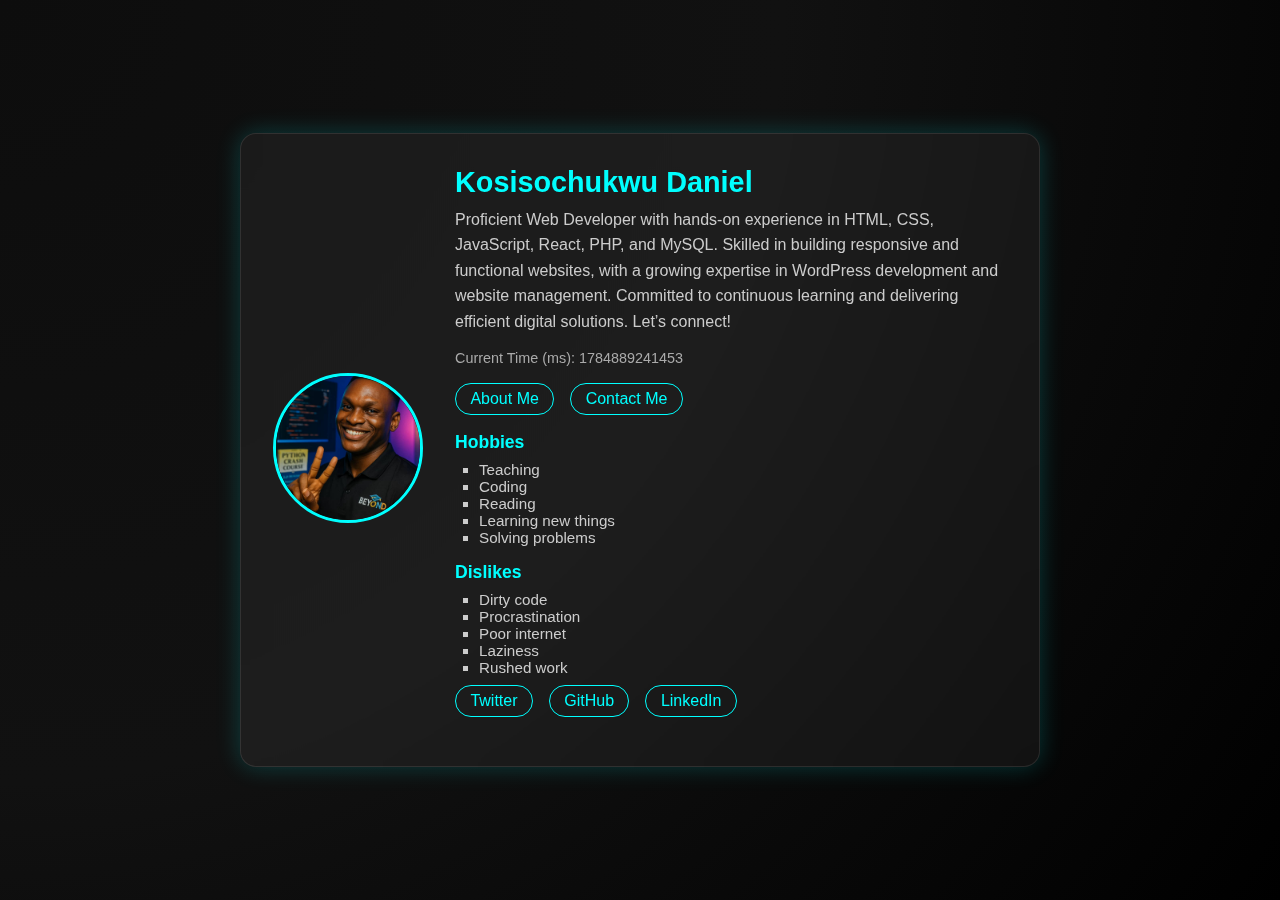
<file: index.html>
<!DOCTYPE html>
<html lang="en">
<head>
  <meta charset="UTF-8" />
  <meta name="viewport" content="width=device-width, initial-scale=1.0" />
  <title>HNG 13 Stage 0 | Testable Profile Card</title>
  <link rel="stylesheet" href="style.css" />
</head>
<body>
  <!-- Root Container -->
  <article class="profile-card" data-testid="test-profile-card">
    <figure class="avatar-section">
      <img
        src="images/me.jpg"
        alt="User avatar"
        data-testid="test-user-avatar"
        class="avatar"
      />
    </figure>

    <div class="profile-details">
      <header>
        <h2 data-testid="test-user-name" aria-label="User Name">Kosisochukwu Daniel</h2>
      </header>

      <p data-testid="test-user-bio" class="bio">
        Proficient Web Developer with hands-on experience in HTML, CSS, JavaScript, React, PHP, and MySQL. Skilled in building responsive and functional websites, with a growing expertise in WordPress development and website management. Committed to continuous learning and delivering efficient digital solutions. Let’s connect!

      </p>

      <p class="time">
        Current Time (ms): 
        <span data-testid="test-user-time" id="current-time"></span>
      </p>

       <nav aria-label="Social Links">
        <ul class="social-links" data-testid="test-user-social-links">
          <li><a href="about.html">About Me</a></li>
          <li><a href="contact.html">Contact Me</a></li>
            </ul>
      </nav>

      <section class="hobbies">
        <h3>Hobbies</h3>
        <ul data-testid="test-user-hobbies">
          <li>Teaching</li>
          <li>Coding</li>
          <li>Reading</li>
          <li>Learning new things</li>
          <li>Solving problems</li>
        </ul>
      </section>

      <section class="dislikes">
        <h3>Dislikes</h3>
        <ul data-testid="test-user-dislikes">
          <li>Dirty code</li>
          <li>Procrastination</li>
          <li>Poor internet</li>
          <li>Laziness</li>
          <li>Rushed work</li>
        </ul>
      </section>
      <nav aria-label="Social Links">
        <ul class="social-links" data-testid="test-user-social-links">
          <li><a href="https://x.com/MajorKosdan" target="_blank" rel="noopener noreferrer" data-testid="test-user-social-twitter">Twitter</a></li>
          <li><a href="https://github.com/Major-Kosdan" target="_blank" rel="noopener noreferrer" data-testid="test-user-social-github">GitHub</a></li>
          <li><a href="https://www.linkedin.com/in/kosisochukwu-nnachi-819b3b331/" target="_blank" rel="noopener noreferrer" data-testid="test-user-social-linkedin">LinkedIn</a></li>
        </ul>
      </nav>
       
    </div>
  </article>

  <script src="script.js" defer></script>

</body>
</html>
</file>
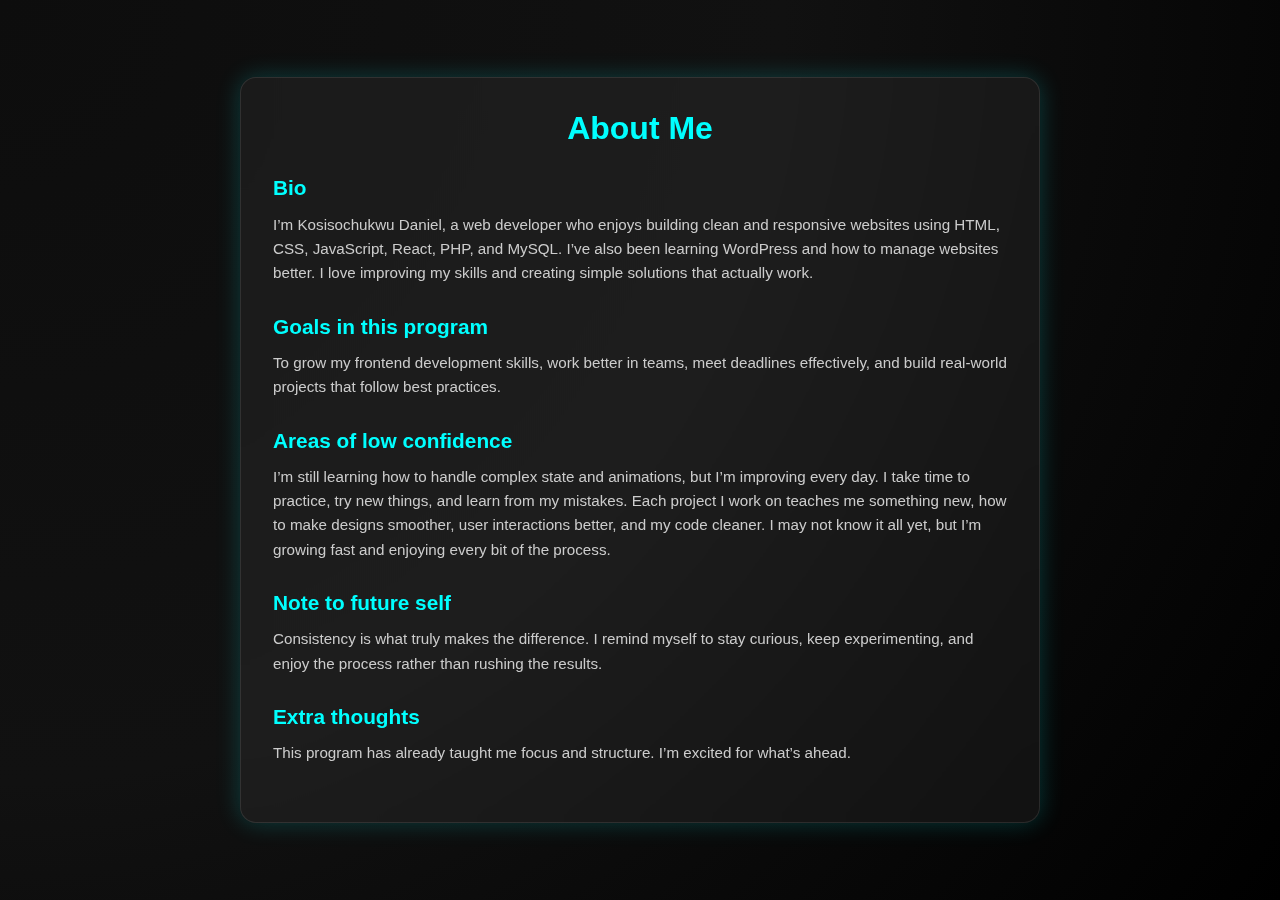
<file: about.html>
<!DOCTYPE html>
<html lang="en">
<head>
  <meta charset="UTF-8" />
  <meta name="viewport" content="width=device-width, initial-scale=1.0" />
  <title>About Me - Kossy Daniel</title>
  <link rel="stylesheet" href="style.css" />
</head>
<body>
    
  <main data-testid="test-about-page" class="container">
    <h1>About Me</h1>

    <section data-testid="test-about-bio">
      <h2>Bio</h2>
      <p>I’m Kosisochukwu Daniel, a web developer who enjoys building clean and responsive websites using HTML, CSS, JavaScript, React, PHP, and MySQL. I’ve also been learning WordPress and how to manage websites better. I love improving my skills and creating simple solutions that actually work.</p>
    </section>

    <section data-testid="test-about-goals">
      <h2>Goals in this program</h2>
      <p>To grow my frontend development skills, work better in teams, meet deadlines effectively, and build real-world projects that follow best practices.</p>
    </section>

    <section data-testid="test-about-confidence">
      <h2>Areas of low confidence</h2>
      <p>I’m still learning how to handle complex state and animations, but I’m improving every day. I take time to practice, try new things, and learn from my mistakes. Each project I work on teaches me something new, how to make designs smoother, user interactions better, and my code cleaner. I may not know it all yet, but I’m growing fast and enjoying every bit of the process.
</p>
    </section>

    <section data-testid="test-about-future-note">
      <h2>Note to future self</h2>
      <p>Consistency is what truly makes the difference. I remind myself to stay curious, keep experimenting, and enjoy the process rather than rushing the results.
</p>
    </section>

    <section data-testid="test-about-extra">
      <h2>Extra thoughts</h2>
      <p>This program has already taught me focus and structure. I’m excited for what’s ahead.</p>
    </section>
  </main>
</body>
</html>
</file>
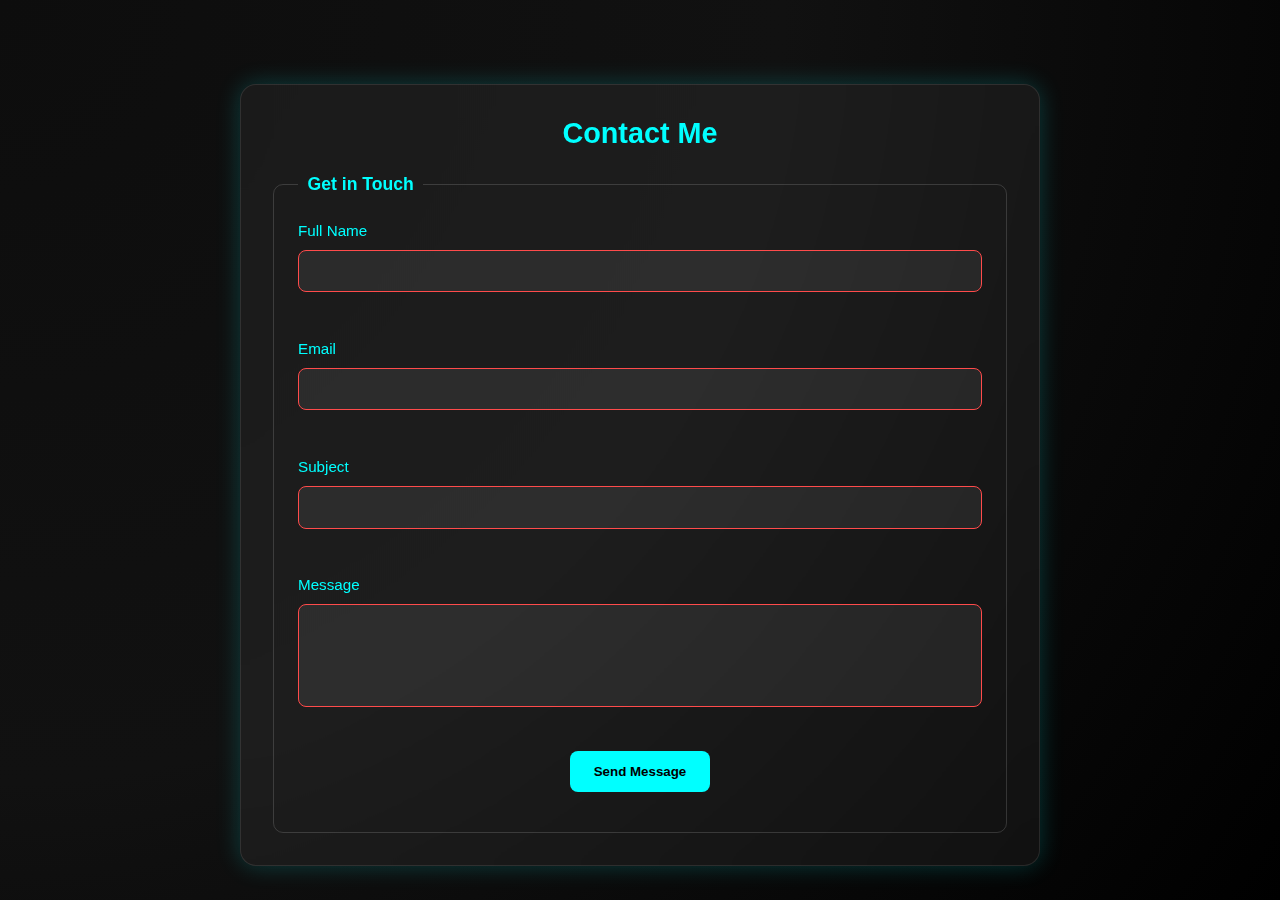
<file: contact.html>
<!DOCTYPE html>
<html lang="en">
<head>
  <meta charset="UTF-8" />
  <meta name="viewport" content="width=device-width, initial-scale=1.0" />
  <title>Contact Me - Kossy Daniel</title>
  <link rel="stylesheet" href="style.css" />
  <script defer src="script.js"></script>
</head>
<body>
  <main class="container">
    <header>
      <h1>Contact Me</h1>
    </header>

    <form id="contact-form" novalidate>
      <fieldset>
        <legend>Get in Touch</legend>

        <section>
          <label for="name">Full Name</label>
          <input id="name" name="name" type="text" required
                 data-testid="test-contact-name"
                 aria-describedby="error-name" />
          <small id="error-name" class="error"
                 data-testid="test-contact-error-name"></small>
        </section>

        <section>
          <label for="email">Email</label>
          <input id="email" name="email" type="email" required
                 data-testid="test-contact-email"
                 aria-describedby="error-email" />
          <small id="error-email" class="error"
                 data-testid="test-contact-error-email"></small>
        </section>

        <section>
          <label for="subject">Subject</label>
          <input id="subject" name="subject" type="text" required
                 data-testid="test-contact-subject"
                 aria-describedby="error-subject" />
          <small id="error-subject" class="error"
                 data-testid="test-contact-error-subject"></small>
        </section>

        <section>
          <label for="message">Message</label>
          <textarea id="message" name="message" rows="5" required
                    data-testid="test-contact-message"
                    aria-describedby="error-message"></textarea>
          <small id="error-message" class="error"
                 data-testid="test-contact-error-message"></small>
        </section>

        <footer>
          <button type="submit" data-testid="test-contact-submit">
            Send Message
          </button>
          <p class="success-message" data-testid="test-contact-success"></p>
        </footer>
      </fieldset>
    </form>
  </main>
</body>
</html>
</file>
<file: style.css>
/* Reset */
* {
  margin: 0;
  padding: 0;
  box-sizing: border-box;
}

/* Body styling */
body {
  font-family: 'Poppins', sans-serif;
  background: radial-gradient(circle at top left, #0d0d0d, #111, #000);
  color: #f1f1f1;
  display: flex;
  justify-content: center;
  align-items: center;
  height: 100vh;
  padding: 1rem;
}

/* Profile Card Container */
.profile-card {
  background: rgba(255, 255, 255, 0.05);
  border: 1px solid rgba(255, 255, 255, 0.1);
  backdrop-filter: blur(12px);
  border-radius: 16px;
  max-width: 800px;
  display: flex;
  flex-direction: row;
  align-items: center;
  gap: 2rem;
  padding: 2rem;
  box-shadow: 0 0 25px rgba(0, 255, 255, 0.2);
  transition: transform 0.3s ease, box-shadow 0.3s ease;
}

.profile-card:hover {
  transform: translateY(-5px);
  box-shadow: 0 0 40px rgba(0, 255, 255, 0.4);
}

/* Avatar section */
.avatar-section {
  flex-shrink: 0;
}

.avatar {
  width: 150px;
  height: 150px;
  border-radius: 50%;
  border: 3px solid #00ffff;
  object-fit: cover;
}

/* Details Section */
.profile-details {
  flex: 1;
}

header h2 {
  font-size: 1.8rem;
  color: #00ffff;
  margin-bottom: 0.5rem;
}

.bio {
  color: #ccc;
  font-size: 1rem;
  line-height: 1.6;
  margin-bottom: 1rem;
}

.time {
  font-size: 0.9rem;
  color: #aaa;
  margin-bottom: 1.5rem;
}

/* Social Links */
.social-links {
  display: flex;
  gap: 1rem;
  list-style: none;
  margin-bottom: 1.5rem;
  flex-wrap: wrap;
}

.social-links a {
  text-decoration: none;
  color: #00ffff;
  border: 1px solid #00ffff;
  padding: 0.4rem 0.9rem;
  border-radius: 25px;
  transition: all 0.3s ease;
}

.social-links a:hover,
.social-links a:focus {
  background: #00ffff;
  color: #000;
  outline: none;
}

/* Lists */
section {
  margin-bottom: 1rem;
}

section h3 {
  color: #00ffff;
  margin-bottom: 0.5rem;
  font-size: 1.1rem;
}

section ul {
  list-style: square;
  padding-left: 1.5rem;
  color: #ccc;
  font-size: 0.95rem;
}

/* Responsiveness */
@media (max-width: 768px) {
  .profile-card {
    flex-direction: column;
    text-align: center;
    margin-top: auto;
  }

  .avatar {
    width: 120px;
    height: 120px;
  }

  header h2 {
    font-size: 1.5rem;
  }
}

.container {
  background: rgba(255, 255, 255, 0.05);
  border: 1px solid rgba(255, 255, 255, 0.1);
  backdrop-filter: blur(12px);
  border-radius: 16px;
  max-width: 800px;
  width: 100%;
  padding: 2rem;
  margin: 2rem auto;
  color: #f1f1f1;
  box-shadow: 0 0 25px rgba(0, 255, 255, 0.2);
}

.container h1 {
  color: #00ffff;
  margin-bottom: 1.5rem;
  text-align: center;
}

/* ABOUT PAGE */
main section {
  margin-bottom: 1.5rem;
  line-height: 1.6;
}

main section h2 {
  color: #00ffff;
  margin-bottom: 0.5rem;
  font-size: 1.3rem;
}

main section p {
  color: #ccc;
  font-size: 0.95rem;
}

@media (max-width: 600px) {
  .container[data-testid="test-about-page"] {
    margin: auto;   
  }
}

/* Page title */
header h1 {
  text-align: center;
  color: #00ffff;
  margin-bottom: 1.5rem;
  font-size: 1.8rem;
}

/* Form */
#contact-form {
  display: flex;
  flex-direction: column;
  gap: 1rem;
 
}

/* Contact page container only */
body:has(#contact-form) .container {
  height: auto;
  margin-bottom: 50px;
  margin-top: 100px;
  width: 100%;
  max-width: 800px;
}

/* Fieldset & Legend */
fieldset {
  border: 1px solid rgba(255, 255, 255, 0.15);
  border-radius: 10px;
  padding: 1.5rem;
}

legend {
  padding: 0 0.6rem;
  color: #00ffff;
  font-weight: 600;
  font-size: 1.1rem;
}

/* Input sections */
section {
  display: flex;
  flex-direction: column;
  margin-bottom: 1rem;
}

label {
  color: #00ffff;
  font-size: 0.95rem;
  margin-bottom: 0.4rem;
}

/* Inputs and textarea */
input,
textarea {
  background: rgba(255, 255, 255, 0.07);
  border: 1px solid rgba(255, 255, 255, 0.2);
  border-radius: 8px;
  padding: 0.8rem;
  color: #f1f1f1;
  font-family: 'Poppins', sans-serif;
  transition: all 0.3s ease;
  resize: none;
}

input:focus,
textarea:focus {
  border-color: #00ffff;
  outline: none;
  box-shadow: 0 0 10px rgba(0, 255, 255, 0.3);
}

/* Footer & button */
footer {
  text-align: center;
  margin-top: 1rem;
}

button[type="submit"] {
  background: #00ffff;
  color: #000;
  font-weight: 600;
  border: none;
  border-radius: 8px;
  padding: 0.8rem 1.5rem;
  cursor: pointer;
  transition: all 0.3s ease;
}

button[type="submit"]:hover {
  background: #00cccc;
  transform: translateY(-2px);
}

/* Messages */
.error {
  color: #ff4d4d;
  font-size: 0.85rem;
  margin-top: 0.3rem;
  min-height: 1em;
}

.success-message {
  color: #00ffcc;
  font-size: 0.9rem;
  margin-top: 1rem;
  text-align: center;
}

/* Responsive */
@media (max-width: 768px) {
  .container {
    padding: 1.5rem;
    margin: 1rem;
  }

  header h1 {
    font-size: 1.5rem;
  }

  legend {
    font-size: 1rem;
  }

  input,
  textarea {
    font-size: 0.95rem;
  }
}


/* Error + success message styles */
.error {
  color: #ff4b4b;
  font-size: 0.9rem;
  height: 1rem;
  display: block;
  margin-top: 0.3rem;
}

.success-message {
  color: #4bffa5;
  font-weight: 500;
  margin-top: 1rem;
  text-align: center;
}

/* Invalid field glow */
input:invalid,
textarea:invalid {
  border: 1px solid #ff4b4b;
}

input:valid,
textarea:valid {
  border: 1px solid #4bffa5;
}
</file>
